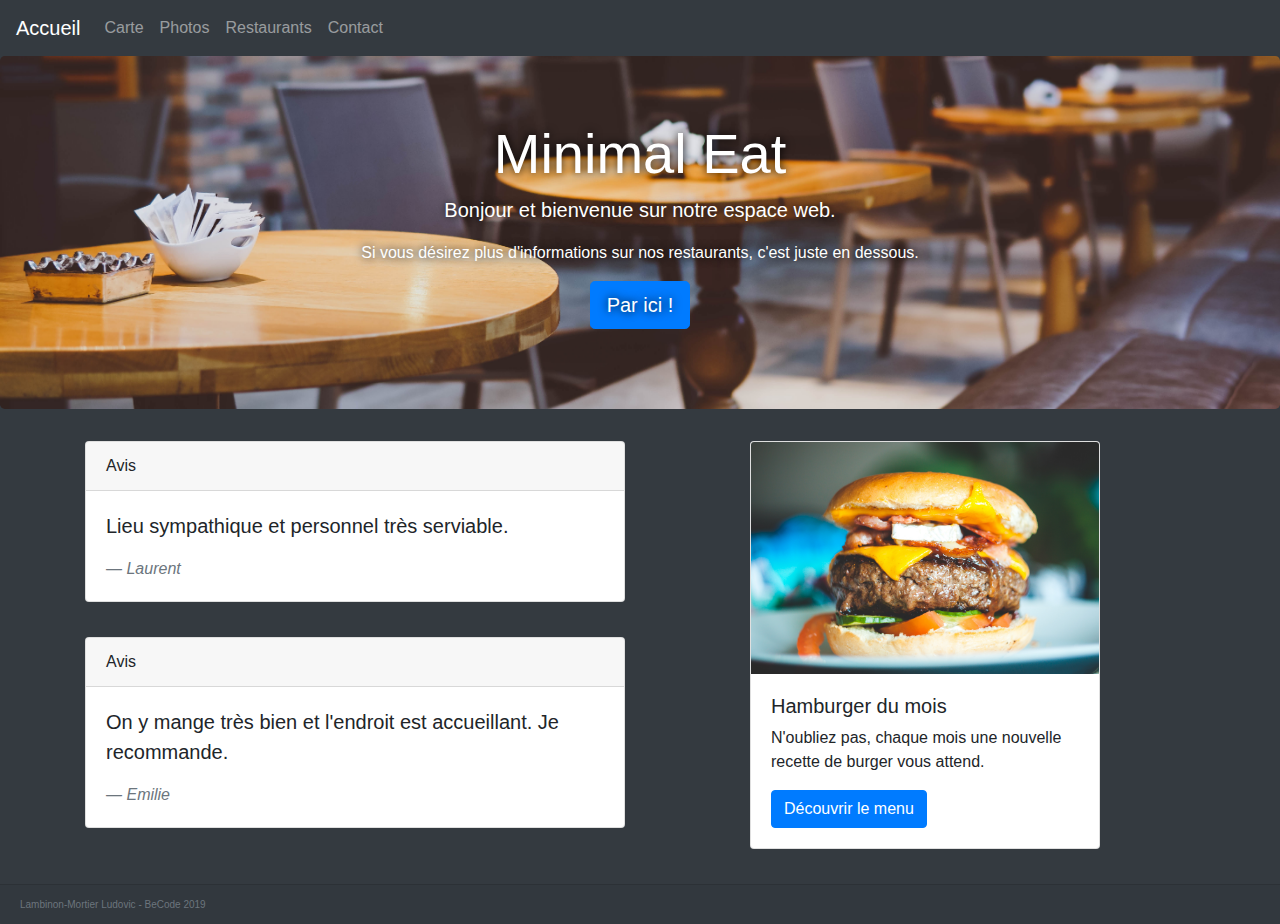
<file: index.html>
<!DOCTYPE html>
<html lang="en">
<head>
    <meta charset="UTF-8">
    <meta name="viewport" content="width=device-width, initial-scale=1.0">
    <meta http-equiv="X-UA-Compatible" content="ie=edge">
    <script src="https://code.jquery.com/jquery-3.3.1.slim.min.js" integrity="sha384-q8i/X+965DzO0rT7abK41JStQIAqVgRVzpbzo5smXKp4YfRvH+8abtTE1Pi6jizo" crossorigin="anonymous"></script>
    <script src="https://cdnjs.cloudflare.com/ajax/libs/popper.js/1.14.7/umd/popper.min.js" integrity="sha384-UO2eT0CpHqdSJQ6hJty5KVphtPhzWj9WO1clHTMGa3JDZwrnQq4sF86dIHNDz0W1" crossorigin="anonymous"></script>
    <script src="https://stackpath.bootstrapcdn.com/bootstrap/4.3.1/js/bootstrap.min.js" integrity="sha384-JjSmVgyd0p3pXB1rRibZUAYoIIy6OrQ6VrjIEaFf/nJGzIxFDsf4x0xIM+B07jRM" crossorigin="anonymous"></script>
    <link rel="stylesheet" href="https://stackpath.bootstrapcdn.com/bootstrap/4.3.1/css/bootstrap.min.css" integrity="sha384-ggOyR0iXCbMQv3Xipma34MD+dH/1fQ784/j6cY/iJTQUOhcWr7x9JvoRxT2MZw1T" crossorigin="anonymous">
    <script src="https://stackpath.bootstrapcdn.com/bootstrap/4.3.1/js/bootstrap.min.js" integrity="sha384-JjSmVgyd0p3pXB1rRibZUAYoIIy6OrQ6VrjIEaFf/nJGzIxFDsf4x0xIM+B07jRM" crossorigin="anonymous"></script>
    <link rel="stylesheet" href="./assets/css/style.css">
    <link rel="stylesheet" href="https://use.fontawesome.com/releases/v5.8.2/css/all.css" integrity="sha384-oS3vJWv+0UjzBfQzYUhtDYW+Pj2yciDJxpsK1OYPAYjqT085Qq/1cq5FLXAZQ7Ay" crossorigin="anonymous">
    <title>Accueil - M'EAT</title>
</head>
<body id="accueil">
    <!--NAVBAR-->
    <nav class="navbar navbar-expand-lg navbar-dark bg-dark">
        <a class="navbar-brand" href="index.html">Accueil</a>
        <button class="navbar-toggler" type="button" data-toggle="collapse" data-target="#navbarTogglerDemo02" aria-controls="navbarTogglerDemo02" aria-expanded="false" aria-label="Toggle navigation">
            <span class="navbar-toggler-icon"></span>
        </button>
        
        <div class="collapse navbar-collapse" id="navbarTogglerDemo02">
            <ul class="navbar-nav mr-auto mt-2 mt-lg-0">
            <li class="nav-item">
                <a class="nav-link" href="carte.html">Carte<span class="sr-only">(current)</span></a>
            </li>
            <li class="nav-item">
                <a class="nav-link" href="photo.html">Photos</a>
            </li>
            <li class="nav-item">
                <a class="nav-link" href="restaurant.html">Restaurants</a>
            </li>
            <li class="nav-item">
                <a class="nav-link" href="contact.html">Contact</a>
            </li>
        </div>
    </nav>
    <!--JUMBOTRON-->
    <div class="jumbotron">
        <h1 class="display-4">Minimal Eat</h1>
        <p class="lead">Bonjour et bienvenue sur notre espace web.</p>
        <p>Si vous désirez plus d'informations sur nos restaurants, c'est juste en dessous.</p>
        <p class="lead">
            <a class="btn btn-primary btn-lg" href="restaurant.html" role="button">Par ici !</a>
        </p>
    </div>
    <!--CONTAINER-->
    <div class="container">
        <div class="row">
            <!--AVIS-->
            <div class="col-md-6 col-sm-12 col-xs-12">
                <div class="card">
                    <div class="card-header">
                        Avis
                    </div>
                    <div class="card-body">
                        <blockquote class="blockquote mb-0">
                        <p>Lieu sympathique et personnel très serviable.</p>
                        <footer class="blockquote-footer"><cite title="Source Title">Laurent</cite></footer>
                        </blockquote>
                    </div>
                </div>
                <div class="card">
                    <div class="card-header">
                        Avis
                    </div>
                    <div class="card-body">
                        <blockquote class="blockquote mb-0">
                        <p>On y mange très bien et l'endroit est accueillant. Je recommande.</p>
                        <footer class="blockquote-footer"><cite title="Source Title">Emilie</cite></footer>
                        </blockquote>
                    </div>
                </div>
            </div>
            <!--ANNONCE-->
            <div class="col-md-4 offset-md-1 col-sm-12 col-xs-12">
                <div class="card">
                    <img class="card-img-top" src="./images/hamburger-accueil.jpg" alt="Image hamburger news">
                    <div class="card-body">
                        <h5>Hamburger du mois</h5>
                        <p class="card-text">N'oubliez pas, chaque mois une nouvelle recette de burger vous attend.</p>
                        <a href="carte.html" class="btn btn-primary">Découvrir le menu</a>
                    </div>
                </div>
            </div>
        </div>
    </div>
    <!--FOOTER-->
    <div class="card-footer text-muted">
        <div class="copyright"><i class="far fa-copyright fa-1x"></i> Lambinon-Mortier Ludovic - BeCode 2019
        </div>
    </div>
</body>
</html>
</file>
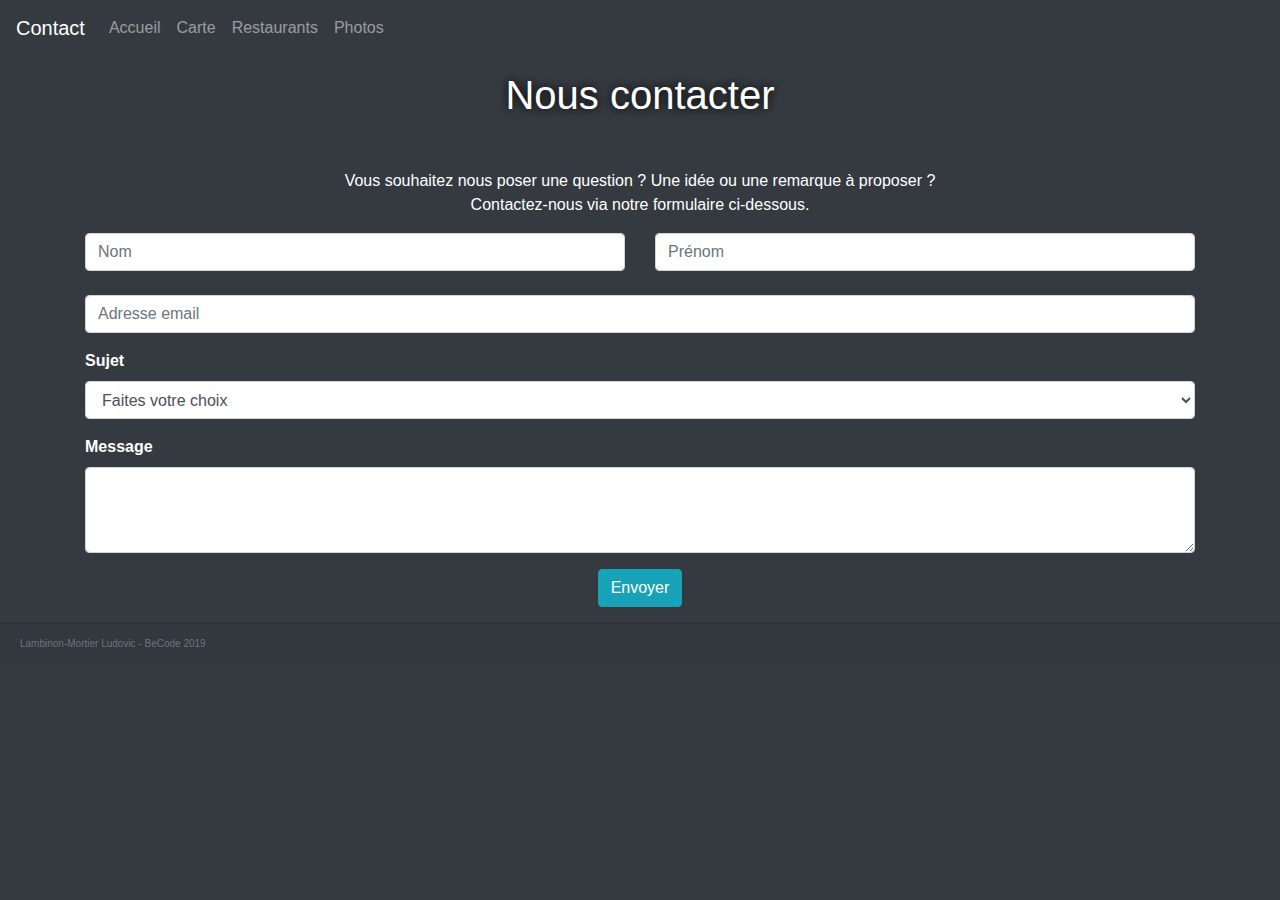
<file: contact.html>
<!DOCTYPE html>
<html lang="en">

<head>
    <meta charset="UTF-8">
    <meta name="viewport" content="width=device-width, initial-scale=1.0">
    <meta http-equiv="X-UA-Compatible" content="ie=edge">
    <script src="https://code.jquery.com/jquery-3.3.1.slim.min.js"
        integrity="sha384-q8i/X+965DzO0rT7abK41JStQIAqVgRVzpbzo5smXKp4YfRvH+8abtTE1Pi6jizo" crossorigin="anonymous">
    </script>
    <script src="https://cdnjs.cloudflare.com/ajax/libs/popper.js/1.14.7/umd/popper.min.js"
        integrity="sha384-UO2eT0CpHqdSJQ6hJty5KVphtPhzWj9WO1clHTMGa3JDZwrnQq4sF86dIHNDz0W1" crossorigin="anonymous">
    </script>
    <script src="https://stackpath.bootstrapcdn.com/bootstrap/4.3.1/js/bootstrap.min.js"
        integrity="sha384-JjSmVgyd0p3pXB1rRibZUAYoIIy6OrQ6VrjIEaFf/nJGzIxFDsf4x0xIM+B07jRM" crossorigin="anonymous">
    </script>
    <link rel="stylesheet" href="https://stackpath.bootstrapcdn.com/bootstrap/4.3.1/css/bootstrap.min.css"
        integrity="sha384-ggOyR0iXCbMQv3Xipma34MD+dH/1fQ784/j6cY/iJTQUOhcWr7x9JvoRxT2MZw1T" crossorigin="anonymous">
    <script src="https://stackpath.bootstrapcdn.com/bootstrap/4.3.1/js/bootstrap.min.js"
        integrity="sha384-JjSmVgyd0p3pXB1rRibZUAYoIIy6OrQ6VrjIEaFf/nJGzIxFDsf4x0xIM+B07jRM" crossorigin="anonymous">
    </script>
    <link rel="stylesheet" href="./assets/css/style.css">
    <link rel="stylesheet" href="https://use.fontawesome.com/releases/v5.8.2/css/all.css"
        integrity="sha384-oS3vJWv+0UjzBfQzYUhtDYW+Pj2yciDJxpsK1OYPAYjqT085Qq/1cq5FLXAZQ7Ay" crossorigin="anonymous">
    <title>Contact - M'EAT</title>
</head>

<body id="contact">
    <!--NAVABAR-->
    <nav class="navbar navbar-expand-lg navbar-dark bg-dark">
        <a class="navbar-brand" href="contact.html">Contact</a>
        <button class="navbar-toggler" type="button" data-toggle="collapse" data-target="#navbarTogglerDemo02"
            aria-controls="navbarTogglerDemo02" aria-expanded="false" aria-label="Toggle navigation">
            <span class="navbar-toggler-icon"></span>
        </button>

        <div class="collapse navbar-collapse" id="navbarTogglerDemo02">
            <ul class="navbar-nav mr-auto mt-2 mt-lg-0">
                <li class="nav-item">
                    <a class="nav-link" href="index.html">Accueil<span class="sr-only">(current)</span></a>
                </li>
                <li class="nav-item">
                    <a class="nav-link" href="carte.html">Carte</a>
                </li>
                <li class="nav-item">
                    <a class="nav-link" href="restaurant.html">Restaurants</a>
                </li>
                <li class="nav-item">
                    <a class="nav-link" href="photo.html">Photos</a>
                </li>
        </div>
    </nav>
    <h1 id="titre-contact">Nous contacter</h1>
    <p id="contact">Vous souhaitez nous poser une question ? Une idée ou une remarque à proposer ?<br>
        Contactez-nous via notre formulaire ci-dessous.</p>
        <!--BLOC FORMULAIRE-->
    <div class="container formulaire">
        <form>
            <div class="row">
                <div class="col">
                    <input type="text" class="form-control" placeholder="Nom">
                </div>
                <div class="col">
                    <input type="text" class="form-control" placeholder="Prénom">
                </div>
            </div>
            <div class="form-group">
                <label for="exampleFormControlInput1"></label>
                <input type="email" class="form-control" id="exampleFormControlInput1" placeholder="Adresse email">
            </div>
            <div class="form-group">
                <label for="exampleFormControlSelect1">Sujet</label>
                <select class="form-control" id="exampleFormControlSelect1">
                    <option selected>Faites votre choix</option>
                    <option value="1">Réservation</option>
                    <option value="2">Question</option>
                    <option value="3">Plainte</option>
                </select>
            </div>
            <div class="form-group">
                <label for="exampleFormControlTextarea1">Message</label>
                <textarea class="form-control" id="exampleFormControlTextarea1" rows="3"></textarea>
            </div>
            <div class="form-group">
                <div class="col-md-12 col-sm-12 col-xs-12">
                    <button type="button" class="btn btn-info"><i class="fas fa-share fa-1x">
                            <div class="police"></div>
                        </i> Envoyer</button>
                </div>
            </div>
        </form>
    </div>
    <!--FOOTER-->
    <div class="card-footer text-muted">
        <div class="copyright"><i class="far fa-copyright fa-1x"></i> Lambinon-Mortier Ludovic - BeCode 2019</div>
    </div>
</body>

</html>
</file>
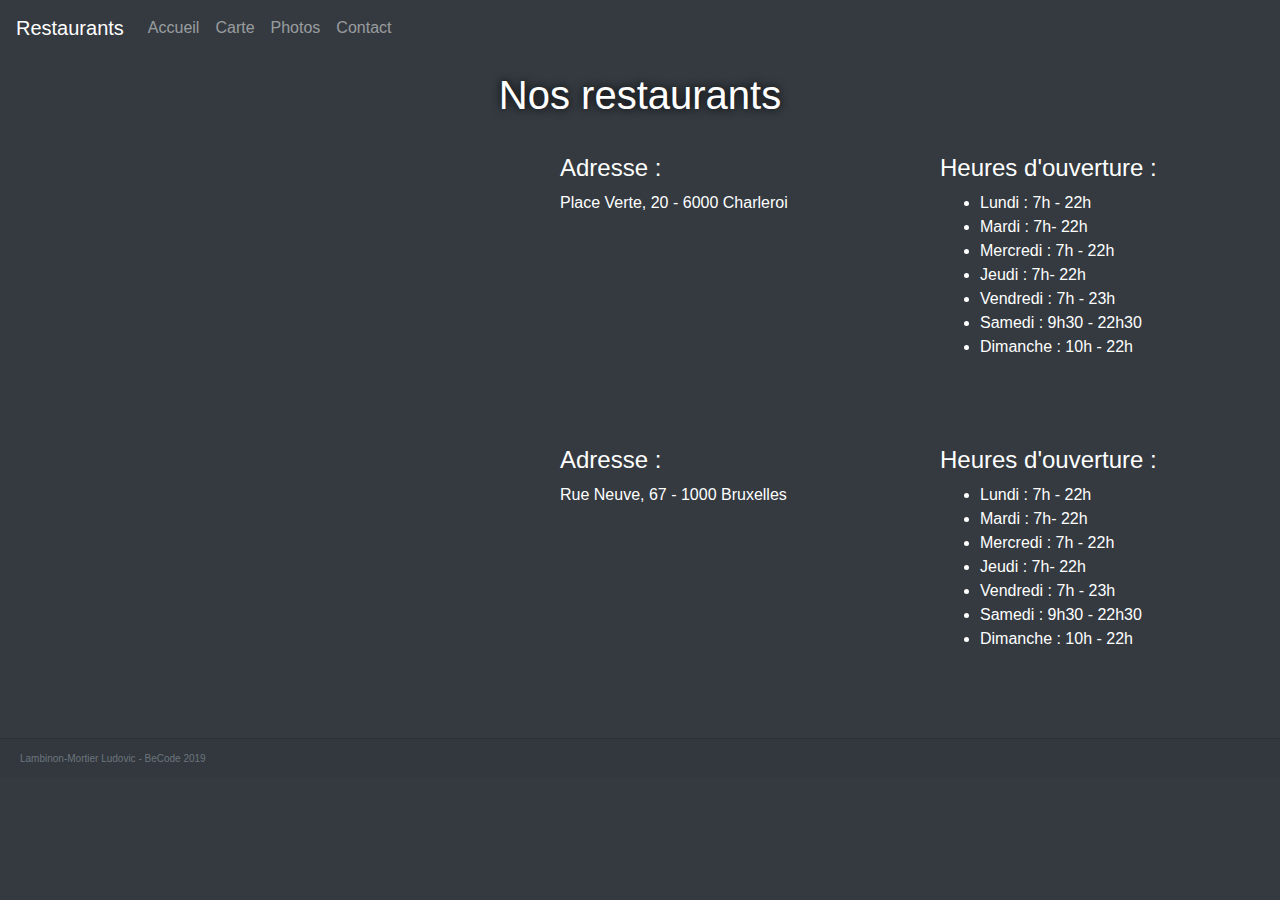
<file: restaurant.html>
<!DOCTYPE html>
<html lang="en">
<head>
    <meta charset="UTF-8">
    <meta name="viewport" content="width=device-width, initial-scale=1.0">
    <meta http-equiv="X-UA-Compatible" content="ie=edge">
    <script src="https://code.jquery.com/jquery-3.3.1.slim.min.js" integrity="sha384-q8i/X+965DzO0rT7abK41JStQIAqVgRVzpbzo5smXKp4YfRvH+8abtTE1Pi6jizo" crossorigin="anonymous"></script>
    <script src="https://cdnjs.cloudflare.com/ajax/libs/popper.js/1.14.7/umd/popper.min.js" integrity="sha384-UO2eT0CpHqdSJQ6hJty5KVphtPhzWj9WO1clHTMGa3JDZwrnQq4sF86dIHNDz0W1" crossorigin="anonymous"></script>
    <script src="https://stackpath.bootstrapcdn.com/bootstrap/4.3.1/js/bootstrap.min.js" integrity="sha384-JjSmVgyd0p3pXB1rRibZUAYoIIy6OrQ6VrjIEaFf/nJGzIxFDsf4x0xIM+B07jRM" crossorigin="anonymous"></script>
    <link rel="stylesheet" href="https://stackpath.bootstrapcdn.com/bootstrap/4.3.1/css/bootstrap.min.css" integrity="sha384-ggOyR0iXCbMQv3Xipma34MD+dH/1fQ784/j6cY/iJTQUOhcWr7x9JvoRxT2MZw1T" crossorigin="anonymous">
    <script src="https://stackpath.bootstrapcdn.com/bootstrap/4.3.1/js/bootstrap.min.js" integrity="sha384-JjSmVgyd0p3pXB1rRibZUAYoIIy6OrQ6VrjIEaFf/nJGzIxFDsf4x0xIM+B07jRM" crossorigin="anonymous"></script>
    <link rel="stylesheet" href="./assets/css/style.css">
    <link rel="stylesheet" href="https://use.fontawesome.com/releases/v5.8.2/css/all.css" integrity="sha384-oS3vJWv+0UjzBfQzYUhtDYW+Pj2yciDJxpsK1OYPAYjqT085Qq/1cq5FLXAZQ7Ay" crossorigin="anonymous">
    <title>Restaurants - M'EAT</title>
</head>
<body id="restaurant">
    <!--NAVBAR-->
    <nav class="navbar navbar-expand-lg navbar-dark bg-dark">
        <a class="navbar-brand" href="restaurant.html">Restaurants</a>
        <button class="navbar-toggler" type="button" data-toggle="collapse" data-target="#navbarTogglerDemo02" aria-controls="navbarTogglerDemo02" aria-expanded="false" aria-label="Toggle navigation">
            <span class="navbar-toggler-icon"></span>
        </button>
        
        <div class="collapse navbar-collapse" id="navbarTogglerDemo02">
            <ul class="navbar-nav mr-auto mt-2 mt-lg-0">
            <li class="nav-item">
                <a class="nav-link" href="index.html">Accueil<span class="sr-only">(current)</span></a>
            </li>
            <li class="nav-item">
                <a class="nav-link" href="carte.html">Carte</a>
            </li>
            <li class="nav-item">
                <a class="nav-link" href="photo.html">Photos</a>
            </li>
            <li class="nav-item">
                <a class="nav-link" href="contact.html">Contact</a>
            </li>
        </div>
    </nav>
    <h1 id="titre-restaurant">Nos restaurants</h1>
    <!--CARTES/ADRESSES-->
    <div class="container">
        <div class="row">
            <div class="col-md-4 col-sm-12 col-xs-12">
                <iframe src="https://www.google.com/maps/embed?pb=!1m18!1m12!1m3!1d2542.7695530185033!2d4.439319450650485!3d50.408132198194465!2m3!1f0!2f0!3f0!3m2!1i1024!2i768!4f13.1!3m3!1m2!1s0x47c22674d5f842ef%3A0xf0afced165bd2ea9!2sRive+Gauche!5e0!3m2!1sfr!2sbe!4v1558337021443!5m2!1sfr!2sbe" width="330" height="250" frameborder="0" style="border:0" allowfullscreen class="map-change"></iframe>
            </div>
            <div class="col-md-3 offset-1 col-sm-12 col-xs-12">
                <h4>Adresse :</h4>
                <div class="row">
                    <div class="col-md-12 col-sm-12 col-xs-12">
                        <p id="adresse">Place Verte, 20 - 6000 Charleroi</p>
                    </div>
                </div>
            </div>
            <div class="col-md-3 offset-1 col-sm-12 col-xs-12">
                <h4>Heures d'ouverture :</h4>
                <div class="row">
                    <div class="col-md-12 col-sm-12 col-xs-12">
                        <ul id="horaire">
                            <li>Lundi : 7h - 22h</li>
                            <li>Mardi : 7h- 22h</li>
                            <li>Mercredi : 7h - 22h</li>
                            <li>Jeudi : 7h- 22h</li>
                            <li>Vendredi : 7h - 23h</li>
                            <li>Samedi : 9h30 - 22h30</li>
                            <li>Dimanche : 10h - 22h</li>
                        </ul>
                    </div>
                </div>
            </div>
        </div>
        <div class="row">
            <div class="col-md-4 col-sm-12 col-xs-12">
                <iframe src="https://www.google.com/maps/embed?pb=!1m18!1m12!1m3!1d2518.8455141205604!2d4.353782750670353!3d50.852544966091635!2m3!1f0!2f0!3f0!3m2!1i1024!2i768!4f13.1!3m3!1m2!1s0x47c3c3817904028d%3A0xa7f7c97eebd161a8!2sRue+Neuve+67%2C+1000+Bruxelles!5e0!3m2!1sfr!2sbe!4v1558338540387!5m2!1sfr!2sbe" width="330" height="250" frameborder="0" style="border:0" allowfullscreen class="map-change"></iframe>
            </div>
            <div class="col-md-3 offset-1 col-sm-12 col-xs-12">
                <h4>Adresse :</h4>
                <div class="row">
                    <div class="col-md-12 col-sm-12 col-xs-12">
                        <p id="adresse">Rue Neuve, 67 - 1000 Bruxelles</p>
                    </div>
                </div>
            </div>
            <div class="col-md-3 offset-1 col-sm-12 col-xs-12">
                <h4>Heures d'ouverture :</h4>
                <div class="row">
                    <div class="col-md-12 col-sm-12 col-xs-12">
                        <ul id="horaire">
                            <li>Lundi : 7h - 22h</li>
                            <li>Mardi : 7h- 22h</li>
                            <li>Mercredi : 7h - 22h</li>
                            <li>Jeudi : 7h- 22h</li>
                            <li>Vendredi : 7h - 23h</li>
                            <li>Samedi : 9h30 - 22h30</li>
                            <li>Dimanche : 10h - 22h</li>
                            </ul>
                        </div>
                    </div>
                </div>
            </div>
        </div>
    </div>
    <!--FOOTER-->
    <div class="card-footer text-muted">
        <div class="copyright"><i class="far fa-copyright fa-1x"></i> Lambinon-Mortier Ludovic - BeCode 2019</div>
    </div>
</body>
</html>
</file>
<file: assets/css/style.css>
body {
  background-color: #343a40;
  margin: 0;
}

/* ACCUEIL */
body#accueil {
  margin: 0;
}

.card {
  margin-bottom: 35px;
}

.jumbotron {
  background-image: url("../../images/restaurant-jumbotron.jpg");
  background-size: cover;
  background-repeat: no-repeat;
  color: white;
  text-shadow: 0px 0px 10px black;
  background-position: center;
  text-align: center;
}

.nav-item {
  color: white;
}

.navbar-default {
  background-color: black;
}

.card-title {
  color: black;
}

/* CARTE */
body#carte-background {
  background-image: url("../../images/restaurant-carte.jpg");
  background-position: center;
  background-repeat: no-repeat;
  background-size: cover;
  margin: 0;
}

h1#titre-carte {
  color: white;
  text-align: center;
  margin-top: 15px;
  text-shadow: 0px 0px 10px black;
}

.list-group {
  margin-top: 50px;
  margin-bottom: 50px;
  margin-left: auto;
  margin-right: auto;
  display: block;
}

/* PHOTOS */
h1#titre-photo {
  color: white;
  text-align: center;
  margin-top: 15px;
  text-shadow: 0px 0px 10px black;
  margin-bottom: 50px;
}

.photogallery {
  width: 100%;
  height: auto;
  margin-bottom: 100px;
}

.nav-item {
  margin-left: auto;
  margin-right: auto;
  display: block;
}

.nav-link {
  color: white;
}

/* RESTAURANT */
body#restaurant {
  margin: 0;
}

h1#titre-restaurant {
  color: white;
  text-align: center;
  margin-top: 15px;
  text-shadow: 0px 0px 10px black;
  margin-bottom: 35px;
}

h4, p#adresse, ul#horaire {
  color: white;
}

.map-change {
  margin-bottom: 35px;
}

/* CONTACT */
body#contact {
  margin: 0;
}

h1#titre-contact {
  color: white;
  text-align: center;
  margin-top: 15px;
  text-shadow: 0px 0px 10px black;
  margin-bottom: 50px;
}

p#contact {
  text-align: center;
  color: white;
}

label {
  color: white;
  font-weight: bold;
}

.btn-info {
  margin-left: auto;
  margin-right: auto;
  display: block;
}

.police {
  font-family: Arial, Helvetica, sans-serif;
  font-weight: bold;
  font-size: 18px;
}

.card-footer {
  position: absolute;
  width: 100%;
}

/*TEXTE FOOTER*/
.copyright {
  font-size: 10px;
}
</file>
